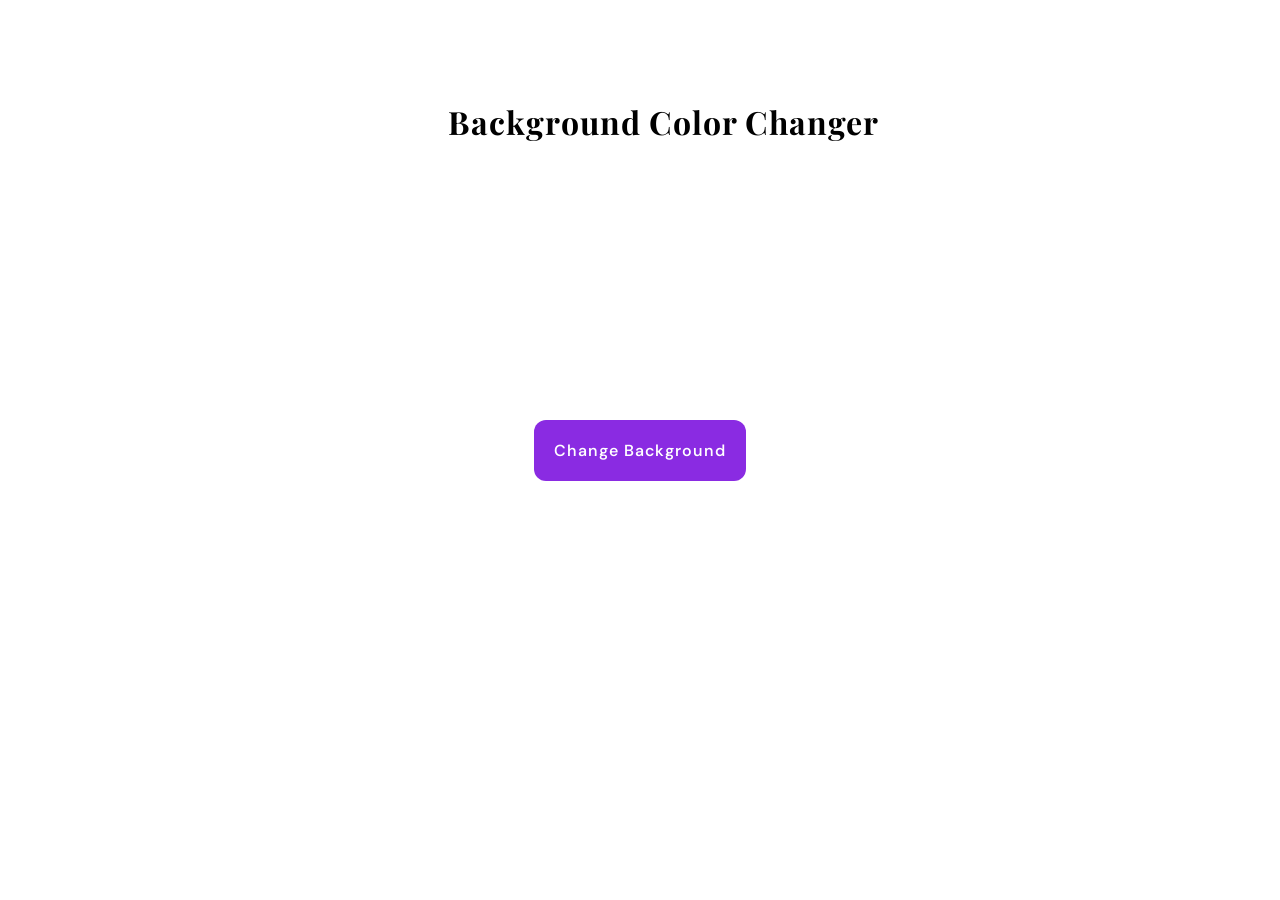
<file: Background Changer/index.html>
<!DOCTYPE html>
<html lang="en">
<head>
    <meta charset="UTF-8">
    <meta name="viewport" content="width=device-width, initial-scale=1.0">
    <title>Background color changer</title>
    <link rel="stylesheet" href="style.css">
</head>
<body>
    <main class="main">
       <div class="container">
        <h1>Background Color Changer</h1>
        <button id="colr-btn">Change Background</button>
       </div>
    </main>
    
    <script src="script.js"></script>
</body>
</html>
</file>
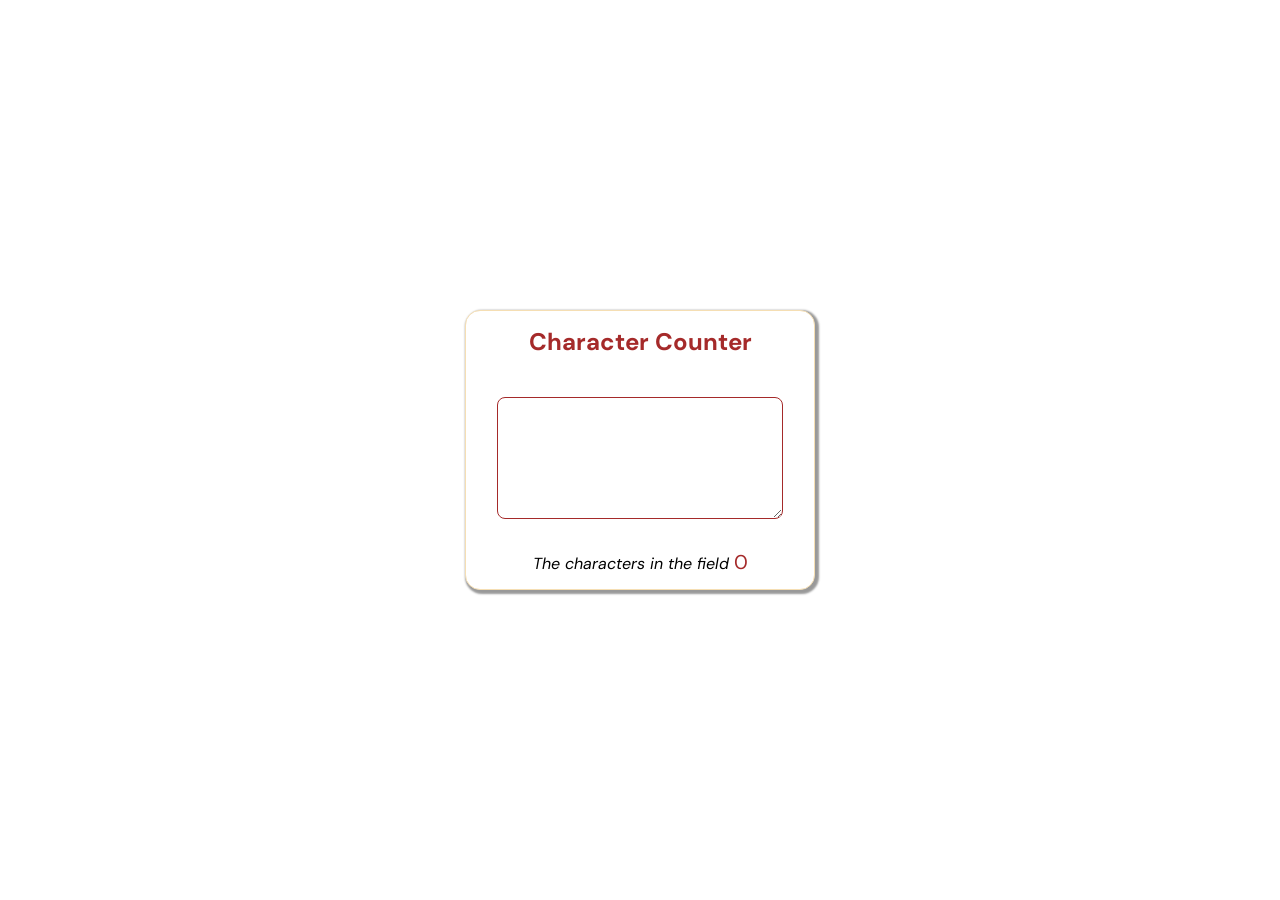
<file: character counter/index.html>
<!DOCTYPE html>
<html lang="en">
<head>
    <meta charset="UTF-8">
    <meta name="viewport" content="width=device-width, initial-scale=1.0">
    <title>Character Counter</title>
    <link rel="stylesheet" href="style.css">
</head>
<body>
    <main class="main">
        <div class="container">
            <h2>Character Counter</h2>
            <textarea id="dataField" rows="5" cols="30" placeholder=""></textarea>
            <p><i>The characters in the field </i><span class="showCount">0</span></p>
        </div>
        
    </main>
    
    <script src="script.js"></script>
</body>
</html>
</file>
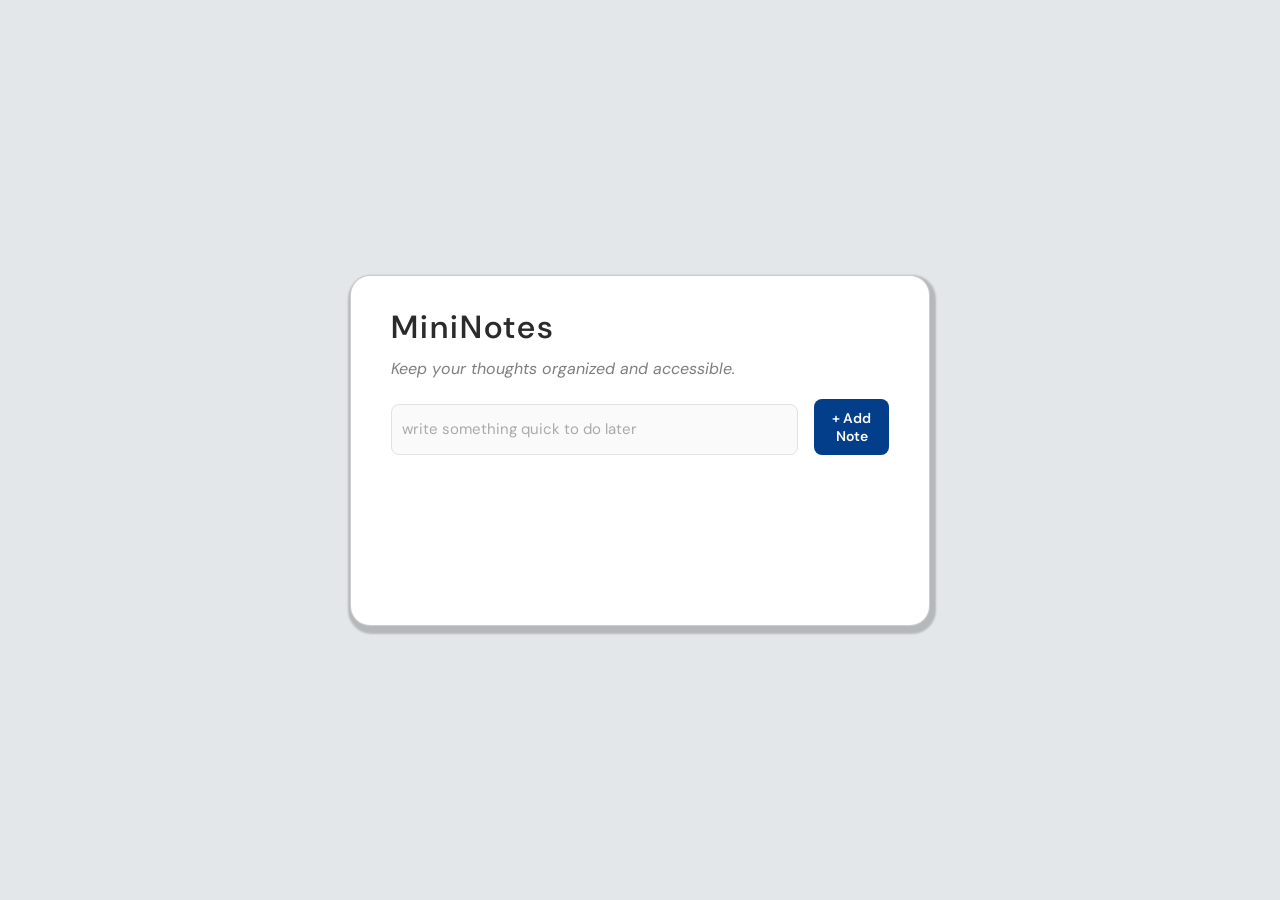
<file: MiniNotes App/index.html>
<!DOCTYPE html>
<html lang="en">
<head>
    <meta charset="UTF-8">
    <meta name="viewport" content="width=device-width, initial-scale=1.0">
    <title>MiniNotes App</title>
    <link rel="stylesheet" href="style.css">
</head>
<body>
    <main class="main">
        <div class="container">
            <div class="upperDiv">
                <h1 id="heading">MiniNotes</h1>
                <p>Keep your thoughts organized and accessible.</p>
                <div class="inputFields">
                    <input id="txtField" placeholder="write something quick to do later">
                    <button class="addbtn"> + Add Note </button>
                </div>
            </div>
            <div class="lowerDiv">
            </div>
        </div>
    </main>
    
    <script src="script.js"></script>
</body>
</html>
</file>
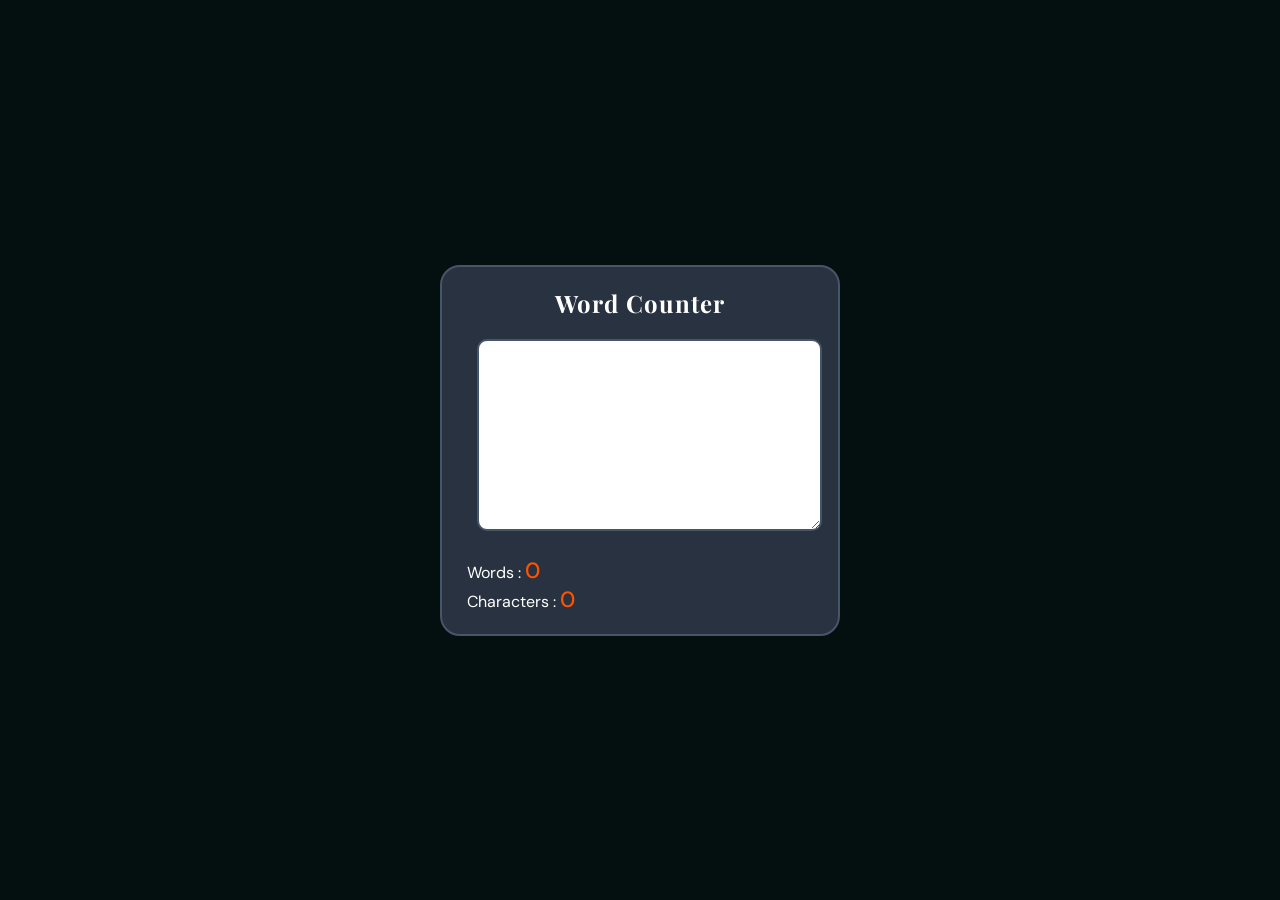
<file: Word Counter/index.html>
<!DOCTYPE html>
<html lang="en">
<head>
    <meta charset="UTF-8">
    <meta name="viewport" content="width=device-width, initial-scale=1.0">
    <title>Word Counter</title>
    <link rel="stylesheet" href="style.css">
</head>
<body>
    <main class="main">
        <div class="container">
            <h2>Word Counter</h2>
            <textarea id="txtField" rows="8" cols="34"></textarea>
            <p class="words">Words : <span id="wordCount">0</span></p>
            <p class="chars">Characters : <span id="charCount">0</span></p>
        </div>
    </main>
    
    <script src="script.js"></script>
</body>
</html>
</file>
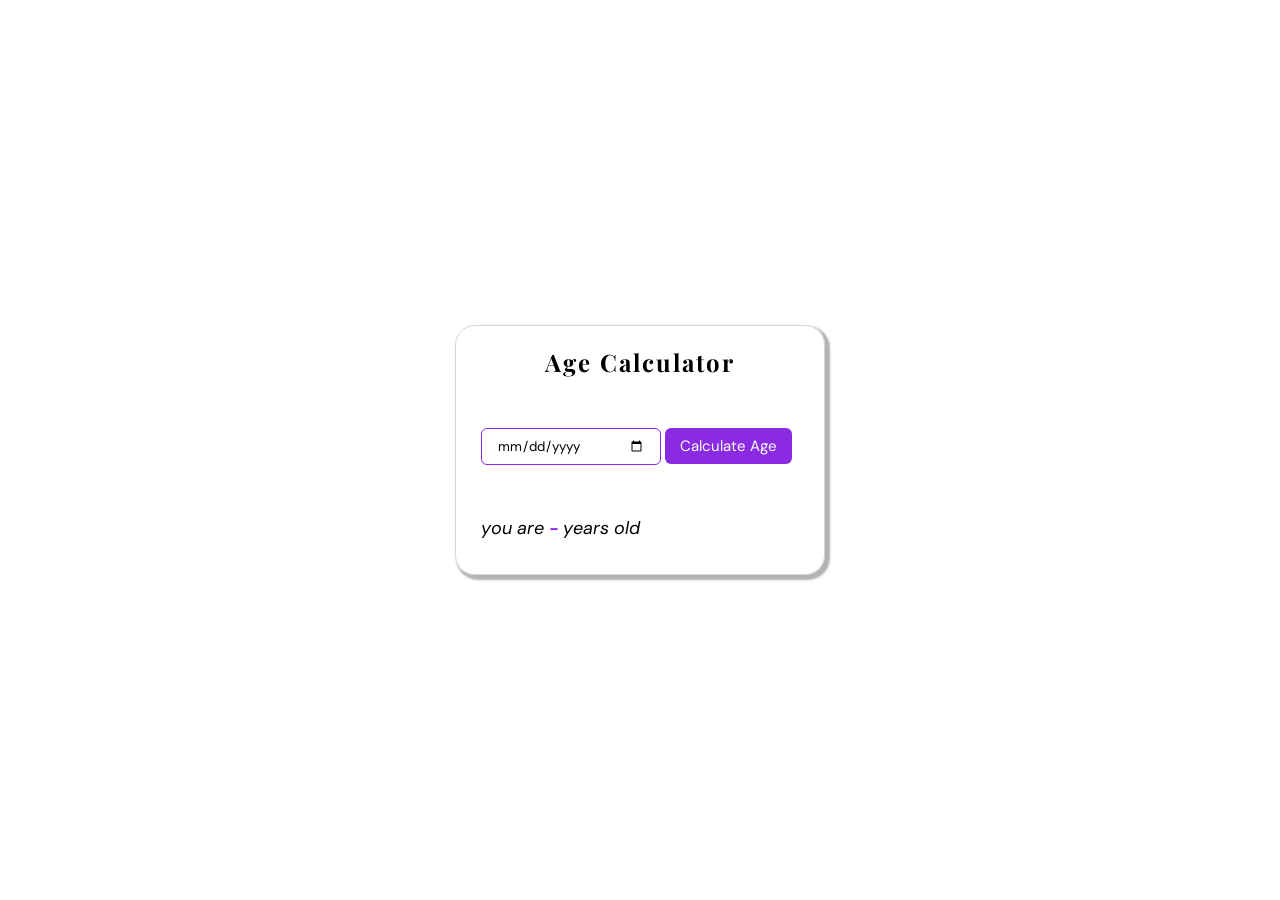
<file: Age Calculator/calculator.html>
<!DOCTYPE html>
<html lang="en">
<head>
    <meta charset="UTF-8">
    <meta name="viewport" content="width=device-width, initial-scale=1.0">
    <title>Calculator</title>
    <link rel="stylesheet" href="calculator.css">
</head>
<body>
    <main>
        <div class="container">
            <h1>Age Calculator</h1>
            <input type="date" id="dateField">
            <button class="calculatebtn">Calculate Age</button>
            <p class="showAge"><i>you are <span class="calculatedAge">-</span> years old</i></p>
        </div>
    </main>

    <script src="calculator.js"></script>
</body>
</html>
</file>
<file: Background Changer/style.css>
@import url('https://fonts.googleapis.com/css2?family=DM+Sans:ital,opsz,wght@0,9..40,100..1000;1,9..40,100..1000&family=Playfair+Display:ital,wght@0,400..900;1,400..900&display=swap');

* {
    padding: 0;
    margin: 0;
}


.main {
    height: 100vh;
    display: flex;
    flex-direction: column;
    justify-content: center;
    align-items: center;
}

.container h1 {
    position: absolute;
    top: 100px;
    left: 35%;
    font-family: 'Playfair Display';
    letter-spacing: 1px;
}

.container button {
    padding: 20px 20px;
    font-size: 16px;
    font-family: 'Dm Sans';
    letter-spacing: 1px;
    color: white;
    font-weight: 550;
    cursor: pointer;
    border: none;
    border-radius: 12px;
    background-color: blueviolet;
    transition: transform 0.15 ease-in-out;
}

.container button:hover {
    background-color: rgb(104, 16, 187);
    transform: translateY(-4px);
}

.container button:active {
    background-color: #7E30E1;
}
</file>
<file: character counter/style.css>
@import url('https://fonts.googleapis.com/css2?family=DM+Sans:ital,opsz,wght@0,9..40,100..1000;1,9..40,100..1000&family=Playfair+Display:ital,wght@0,400..900;1,400..900&display=swap');


* {
    margin: 0;
    padding: 0;
    box-sizing: border-box;
    font-family: 'Dm Sans';
}

.main {
    height: 100vh;
    width: 360;
    display: flex;
    justify-content: center;
    align-items: center;
    flex-direction: column;
}

.container {
    height: 280px;
    width: 350px;
    background-color: white;
    border: 1px solid wheat;
    border-radius: 15px;
    box-shadow: 2px 2px 2px 2px rgba(0, 0, 0, 0.4);
    padding: 15px 10px;
    text-align: center;
}

h2 {
    margin-bottom: 30px;
    color: brown;
}

#dataField {
    margin-top: 10px;
    border-radius: 8px;
    border: 1px solid brown;
    padding: 10px;
    font-size: 15px;
    color: brown;
}

p {
    margin-top: 25px;
    font-family: 'Playfair Display';
    letter-spacing: -0.10;
}

.showCount {
    font-size: 20px;
    color: brown;
}
</file>
<file: MiniNotes App/style.css>
@import url('https://fonts.googleapis.com/css2?family=DM+Sans:ital,opsz,wght@0,9..40,100..1000;1,9..40,100..1000&family=Playfair+Display:ital,wght@0,400..900;1,400..900&display=swap');

* {
    margin: 0;
    padding: 0;
    box-sizing: border-box;
    font-family: 'Dm Sans';
}

body {
    min-height: 100vh;
    background-color: rgb(227, 231, 233);
}

.main {
    min-height: 100vh;
    display: flex;
    justify-content: center;
    align-items: center;
}

.container {
    width: 580px;
    border: 1px solid #bbbb;
    border-radius: 20px;
    padding: 30px 40px;
    box-shadow: 2px 4px 2px 4px rgba(0, 0, 0, 0.2);
    background: #ffffff;
    display: flex;
    flex-direction: column;
}

#heading {
    margin-bottom: 10px;
    letter-spacing: 2px;
    font-weight: 550;
    color: #2b2b2b;
}

.upperDiv p {
    margin-bottom: 20px;
    font-style: italic;
    opacity: 0.5;
}

.inputFields {
    display: flex;
    justify-content: space-between;
    gap: 8px;
    margin: 20px 0 8px;
}

#txtField {
    padding: 10px;
    width: 60vh;
    margin-top: 5px;
    border-radius: 8px;
    border: 1.5px solid #e2e2e2;
    outline: none;
    background: #fafafa;
    transition: all 0.2s;
    font-size: 15px;
}

.inputFields input:focus {
    border-color: blueviolet;
    background: #fff;
}

.inputFields input::placeholder {
    color:#aaa;
}

.addbtn {
    padding: 10px;
    margin-left: 8px;
    border-radius: 8px;
    border: none;
    background-color: #023e8a;
    color: white;
    font-size: 14px;
    font-weight: 600;
    cursor: pointer;
    transition: transform 0.15s ease, box-shadow 0.15s ease;
}

.inputFields button:hover {
    transform: translateY(-2px);
}

.inputFields button:active {
    scale: 0.97;
    transform: translateY(0);
}

.lowerDiv {
    margin: 60px 0px;
    padding-top: 12px;
    display: flex;
    flex-direction: column;
    gap: 10px;
    max-height: 320px;
    overflow-y: auto;
}

.note {
    border: 1px solid #ececec;
    border-top: 3px solid #778da9;
    padding: 8px 12px;
    border-radius: 8px;
    font-size: 14.5px;
    color: #333;
    display: flex;
    justify-content: space-between;
    align-items: center;
    background: #fffdf7;
    transition: 0.15s ease;
    color: #0f4c5c;
    font-weight: 650;
}

.note:hover {
    box-shadow: 0 6px 14px rgba(0, 0, 0, 0.07);
}

.delete-icon {
    cursor: pointer;
    font-size: 16px;
    font-weight: 400;
    color: #999;
    padding: 4px;
    border-radius: 50%;
    transition: 0.2s ease;
    margin-left: 10px;
    flex-shrink: 0;
}

.delete-icon:hover {
    background: #457b9d;
    color: white;
}
</file>
<file: Word Counter/style.css>
@import url('https://fonts.googleapis.com/css2?family=DM+Sans:ital,opsz,wght@0,9..40,100..1000;1,9..40,100..1000&family=Playfair+Display:ital,wght@0,400..900;1,400..900&display=swap');

* {
    margin: 0;
    padding: 0;
    box-sizing: border-box;
    font-family: 'Dm Sans';
}

.main {
    min-height: 100vh;
    background-color: transparent;
    display: flex;
    justify-content: center;
    align-items: center;
    background-color: #040f0f;
}

.container {
    /* height: 300px; */
    width: 400px;
    border: 2px solid #475569;
    border-radius: 20px;
    padding: 20px 25px;
    background-color: #293241;
    transition: border-color 0.2s;
    color: white;
}

.container:hover {
    border-color: #08CB00;
}

h2 {
    text-align: center;
    margin-bottom: 20px;
    font-family: 'Playfair Display';
    letter-spacing: 1px;
}

.container p span {
    font-size: 22px;
    color: #FC5404;
    font-weight: 500;
}

#txtField {
    position: relative;
    left: 10px;
    margin-bottom: 20px;
    border: 2px solid #475569;
    border-radius: 10px;
    outline: none;
    padding: 10px;
    font-size: 16px;
    font-family: 'Dm Sans';
    font-weight: 500;
    transition: border-color 0.2s;
}

#txtField:hover {
    background-color: #edede9;
    border-color: #FC5404;
}
</file>
<file: Age Calculator/calculator.css>
@import url('https://fonts.googleapis.com/css2?family=DM+Sans:ital,opsz,wght@0,9..40,100..1000;1,9..40,100..1000&family=Playfair+Display:ital,wght@0,400..900;1,400..900&display=swap');

* {
    margin: 0;
    padding: 0;
    box-sizing: border-box;
    font-family: 'DM Sans';
}

main {
    height: 100vh;
    display: flex;
    justify-content: center;
    align-items: center;
}

.container {
    height: 250px;
    width: 370px;
    border: 1px solid #cccc;
    border-radius: 20px;
    box-shadow: 3px 3px 2px 2px rgba(0, 0, 0, 0.3);
    padding: 20px 25px;
}

.container h1 {
    font-size: 24px;
    text-align: center;
    letter-spacing: 2px;
    margin-bottom: 50px;
     font-family: 'Playfair Display';
}

#dateField {
    padding: 8px 15px;
    border: 1px solid blueviolet;
    border-radius: 6px;
    width: 180px;
}

.calculatebtn {
    outline: none;
    padding: 8px 15px;
    border: none;
    border-radius: 6px;
    background-color: blueviolet;
    color: white;
    font-size: 15px;
    cursor: pointer;
}

p {
    margin-top: 50px;
    font-size: 18px;
    letter-spacing: -0.4;
    font-family: 'Playfair Display';
}

.calculatedAge {
    color: blueviolet;
    font-weight: bold;
    font-size: 17px;
}
</file>
